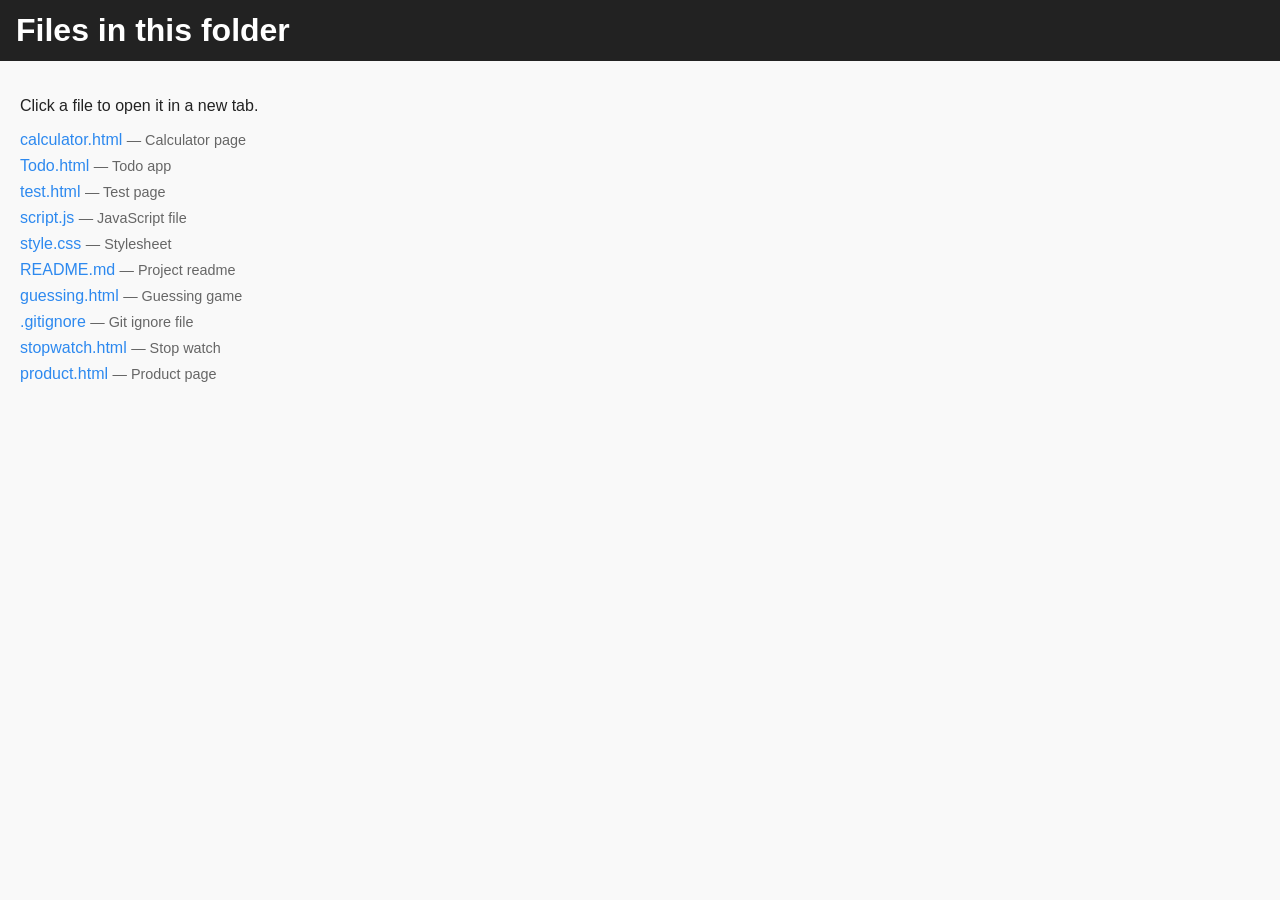
<file: index.html>
<!DOCTYPE html>
<html lang="en">
  <head>
    <meta charset="utf-8" />
    <meta name="viewport" content="width=device-width, initial-scale=1" />
    <title>Project File Index</title>
    <style>
      body{font-family:Arial,Helvetica,sans-serif;margin:0;background:#f9f9f9;color:#222}
      header{background:#222;color:#fff;padding:12px 16px}
      main{padding:20px}
      ul{list-style:none;padding:0}
      li{margin:8px 0}
      a{color:#2d89ef;text-decoration:none}
      a:hover{text-decoration:underline}
      .meta{color:#666;font-size:0.9em}
    </style>
  </head>
  <body>
    <header>
      <h1 style="margin:0">Files in this folder</h1>
    </header>

    <main>
      <p>Click a file to open it in a new tab.</p>
      <ul>
        <li><a href="calculator.html" target="_blank">calculator.html</a> <span class="meta">— Calculator page</span></li>
        <li><a href="Todo.html" target="_blank">Todo.html</a> <span class="meta">— Todo app</span></li>
        <li><a href="test.html" target="_blank">test.html</a> <span class="meta">— Test page</span></li>
        <li><a href="script.js" target="_blank">script.js</a> <span class="meta">— JavaScript file</span></li>
        <li><a href="style.css" target="_blank">style.css</a> <span class="meta">— Stylesheet</span></li>
        <li><a href="README.md" target="_blank">README.md</a> <span class="meta">— Project readme</span></li>
        <li><a href="guessing.html" target="_blank">guessing.html</a> <span class="meta">— Guessing game</span></li>
        <li><a href=".gitignore" target="_blank">.gitignore</a> <span class="meta">— Git ignore file</span></li>
        <li><a href="./stopwatch.html" target="_blank">stopwatch.html</a> <span class="meta">— Stop watch</span></li>
        <li><a href="./product.html" target="_blank">product.html</a> <span class="meta">— Product page</span></li>
      </ul>
    </main>
  </body>
</html>
</file>
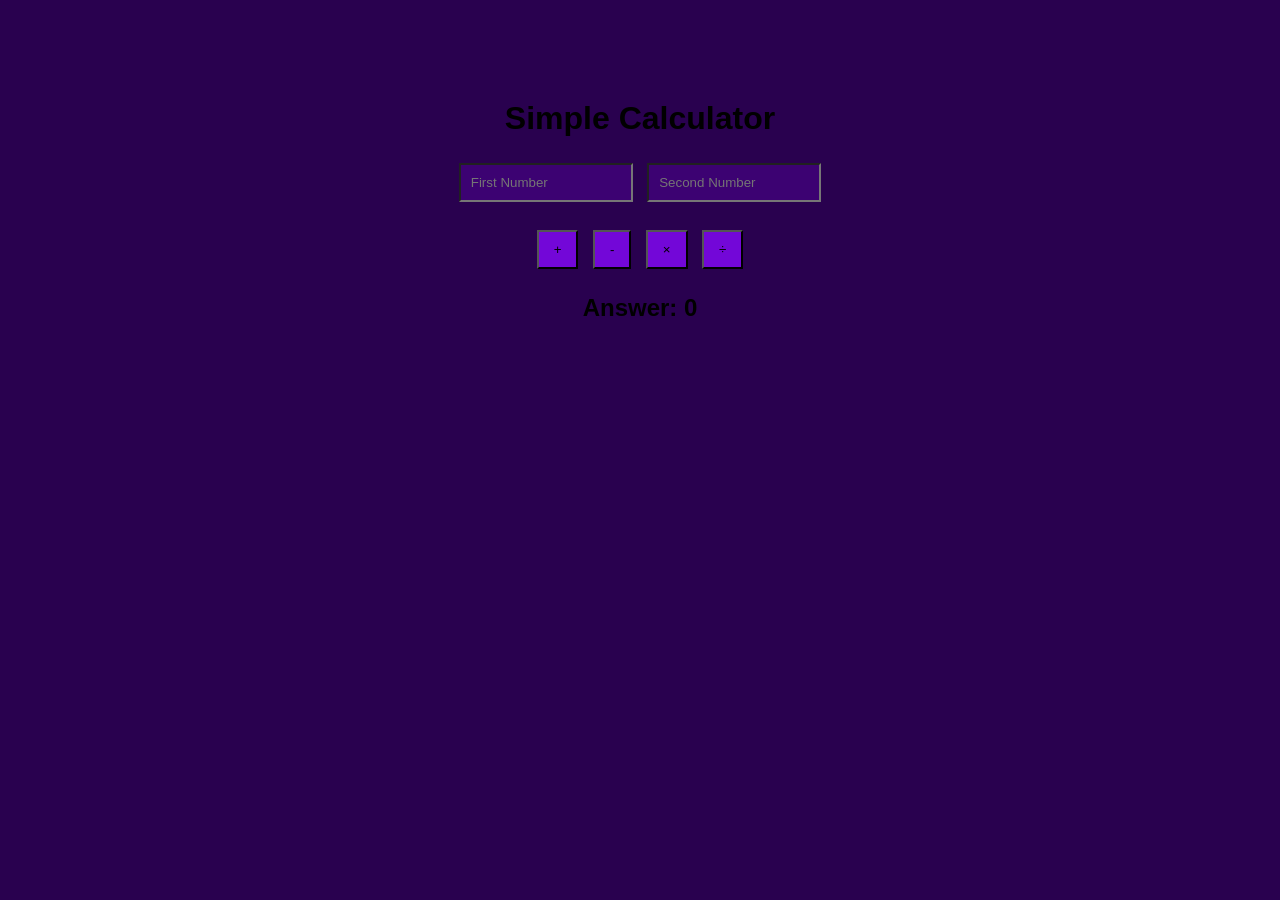
<file: calculator.html>
<!DOCTYPE html>
<html>
<head>
    <title>Simple Calculator</title>
    <style>
        body {
            background-color: rgb(41, 1, 79);
            font-family: Arial, sans-serif;
            text-align: center;
            margin-top: 100px;
        }

        input {
            background-color: rgb(60, 2, 114);
            padding: 10px;
            margin: 5px;
            width: 150px;
        }

        button {
            background-color: rgb(115, 7, 216);
            padding: 10px 15px;
            margin: 5px;
            cursor: pointer;
        }

        h2 {
            margin-top: 20px;
        }
    </style>
</head>
<body>

    <h1>Simple Calculator</h1>

    <input type="number" id="num1" placeholder="First Number">
    <input type="number" id="num2" placeholder="Second Number">
    <br><br>

    <button onclick="calculate('+')">+</button>
    <button onclick="calculate('-')">-</button>
    <button onclick="calculate('*')">×</button>
    <button onclick="calculate('/')">÷</button>

    <h2>Answer: <span id="result">0</span></h2>

    <script>
        function calculate(operator) {
            let num1 = Number(document.getElementById("num1").value);
            let num2 = Number(document.getElementById("num2").value);
            let answer;
            if (!num1 || !num2) {
                alert("place a number before pressing the button")
            }else if (operator === "+") {
                answer = num1 + num2;
            } else if (operator === "-") {
                answer = num1 - num2;
            } else if (operator === "*") {
                answer = num1 * num2;
            } else if (operator === "/") {
                answer = num2 !== 0 ? num1 / num2 : "Cannot divide by zero";
            }

            document.getElementById("result").textContent = answer;
        }
    </script>

</body>
</html>
</file>
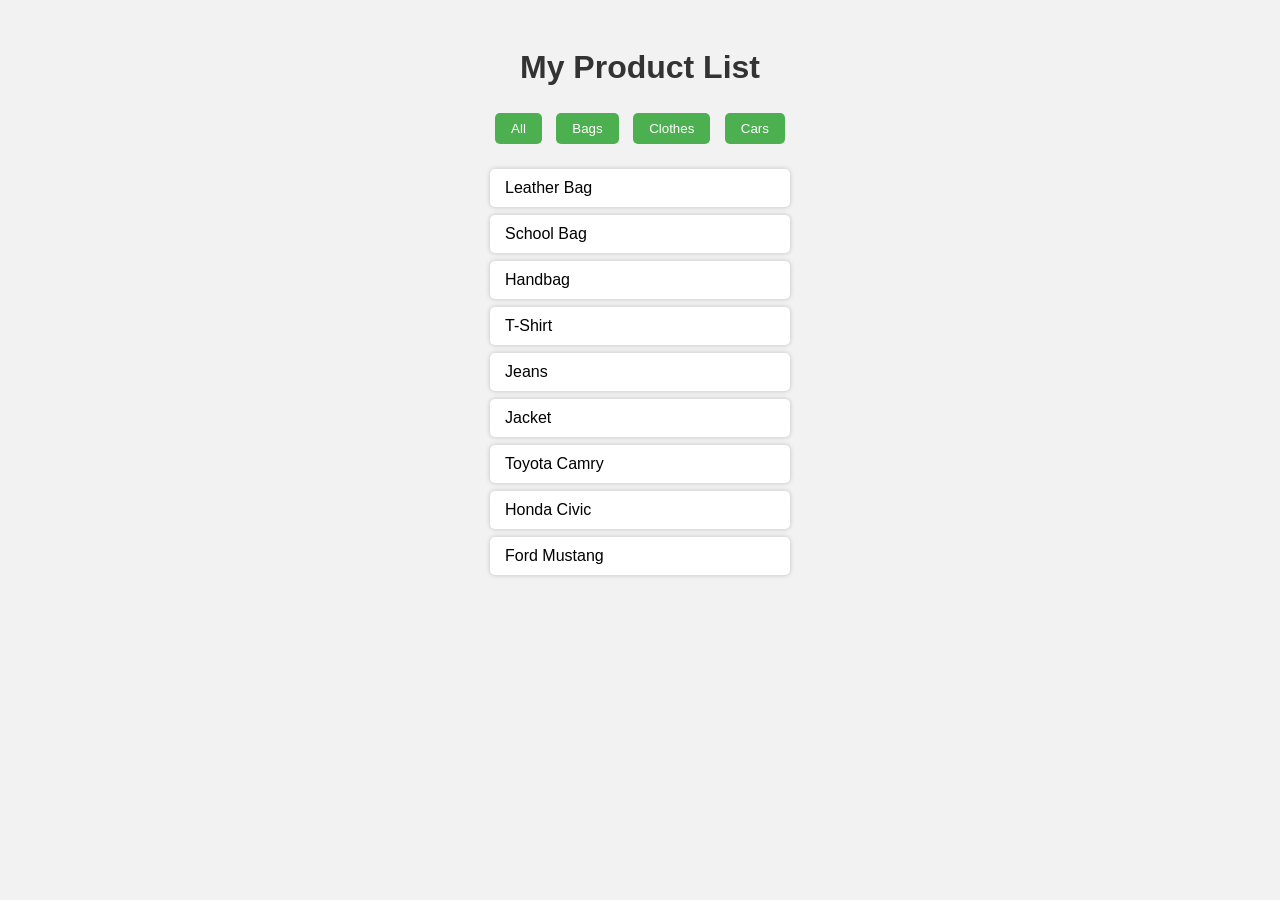
<file: find.html>
<!doctype html>
<html lang="en">
  <head>
    <meta charset="UTF-8" />
    <title>My Product List</title>
    <style>
      body {
        font-family: Arial, sans-serif;
        background-color: #f2f2f2;
        padding: 20px;
      }

      h1 {
        text-align: center;
        color: #333;
      }

      /* buttons for filter */
      .filter-buttons {
        text-align: center;
        margin-bottom: 20px;
      }

      .filter-buttons button {
        padding: 8px 16px;
        margin: 5px;
        border: none;
        background-color: #4caf50;
        color: white;
        border-radius: 5px;
        cursor: pointer;
      }

      .filter-buttons button:hover {
        background-color: #45a049;
      }

      /* product list */
      .product-list {
        max-width: 300px;
        margin: 0 auto;
      }

      .product-item {
        background: white;
        padding: 10px 15px;
        margin-bottom: 8px;
        border-radius: 5px;
        box-shadow: 0px 0px 5px rgba(0, 0, 0, 0.2);
      }
    </style>
  </head>
  <body>
    <h1>My Product List</h1>

    <div class="filter-buttons">
      <button onclick="filterProducts('all')">All</button>
      <button onclick="filterProducts('bag')">Bags</button>
      <button onclick="filterProducts('clothes')">Clothes</button>
      <button onclick="filterProducts('car')">Cars</button>
    </div>

    <div class="product-list" id="productList"></div>

    <script>
      let products = [
        { name: "Leather Bag", category: "bag" },
        { name: "School Bag", category: "bag" },
        { name: "Handbag", category: "bag" },
        { name: "T-Shirt", category: "clothes" },
        { name: "Jeans", category: "clothes" },
        { name: "Jacket", category: "clothes" },
        { name: "Toyota Camry", category: "car" },
        { name: "Honda Civic", category: "car" },
        { name: "Ford Mustang", category: "car" },
      ];

      // function to show product names on the page
      function showProducts(list) {
        // get the div where names will go
        let container = document.getElementById("productList");

        // use map to loop through the list and create html for each name
        let productHTML = list.map(function (item) {
          return `<div class="product-item">${item.name}</div>`;
        });

        // join all the html together and put it inside the container
        container.innerHTML = productHTML.join("");
      }

      // function that runs when a filter button is clicked
      function filterProducts(category) {
        if (category === "all") {
          // show everything
          showProducts(products);
        } else {
          // only show products that match the category
          let filtered = products.filter(function (item) {
            return item.category === category;
          });
          showProducts(filtered);
        }
      }

      // show all products first when page loads
      showProducts(products);
    </script>
  </body>
</html>
</file>
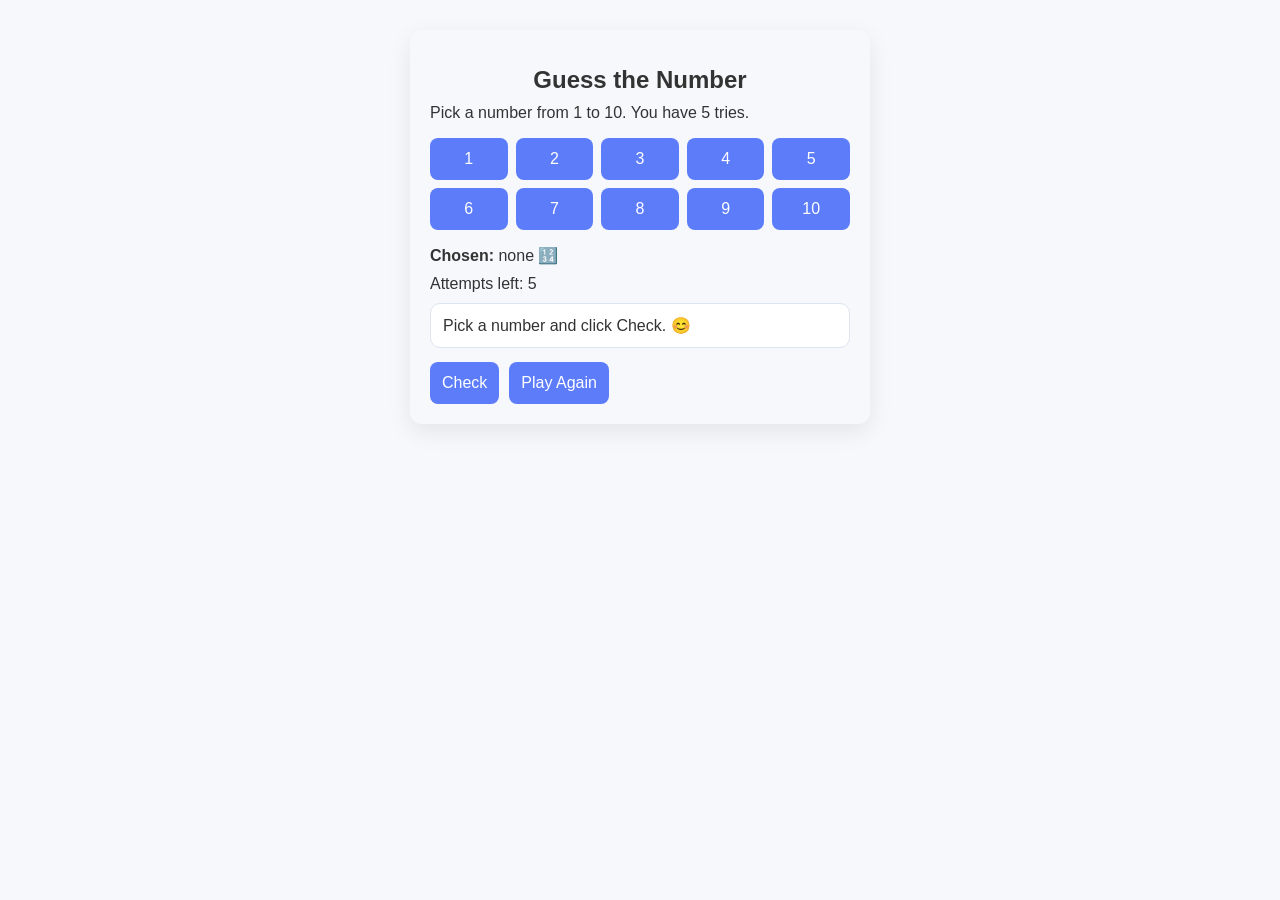
<file: guessing.html>
<!DOCTYPE html>
<html lang="en">
<head>
    <meta charset="UTF-8">
    <meta name="viewport" content="width=device-width, initial-scale=1.0">
    <title>Guessing Game</title>
    <style>
        body {
            font-family: Arial, sans-serif;
            max-width: 420px;
            margin: 30px auto;
            padding: 20px;
            background: #f7f8fb;
            color: #333;
            border-radius: 12px;
            box-shadow: 0 8px 24px rgba(0, 0, 0, 0.08);
        }

        h1 {
            font-size: 24px;
            margin-bottom: 10px;
            text-align: center;
        }

        p {
            margin: 10px 0;
        }

        #buttonRow {
            display: grid;
            grid-template-columns: repeat(5, 1fr);
            gap: 8px;
            margin: 16px 0;
        }

        button {
            border: none;
            border-radius: 8px;
            padding: 12px;
            background: #5c7cfa;
            color: white;
            font-size: 16px;
            cursor: pointer;
        }

        button:hover {
            background: #4f6dfb;
        }

        button.selected {
            background: #2f855a;
            box-shadow: 0 0 0 3px rgba(74, 222, 128, 0.25);
        }

        button.used {
            background: #718096;
            cursor: not-allowed;
        }

        button:disabled {
            background: #a5b4fc;
            cursor: default;
        }

        #message {
            background: white;
            border: 1px solid #dde4f2;
            border-radius: 10px;
            padding: 12px;
        }

        #actions {
            display: flex;
            gap: 10px;
            margin-top: 14px;
        }
    </style>
</head>
<body>
    <h1>Guess the Number</h1>
    <p>Pick a number from 1 to 10. You have 5 tries.</p>

    <div id="buttonRow">
        <button data-value="1" onclick="setGuess(1, this)">1</button>
        <button data-value="2" onclick="setGuess(2, this)">2</button>
        <button data-value="3" onclick="setGuess(3, this)">3</button>
        <button data-value="4" onclick="setGuess(4, this)">4</button>
        <button data-value="5" onclick="setGuess(5, this)">5</button>
        <button data-value="6" onclick="setGuess(6, this)">6</button>
        <button data-value="7" onclick="setGuess(7, this)">7</button>
        <button data-value="8" onclick="setGuess(8, this)">8</button>
        <button data-value="9" onclick="setGuess(9, this)">9</button>
        <button data-value="10" onclick="setGuess(10, this)">10</button>
    </div>

    <p><strong>Chosen:</strong> <span id="selectedGuess">none</span> 🔢</p>
    <p id="attemptsLeft">Attempts left: 5</p>
    <div id="message">Pick a number and click Check. 😊</div>

    <div id="actions">
        <button id="checkButton" onclick="checkGuess()">Check</button>
        <button onclick="resetGame()">Play Again</button>
    </div>

    <script>
        let guess = 0;
        let tries = 0;
        const maxTries = 5;
        let usedNumbers = new Set();
        let secretNumber = randomNumber(10);

        // Return a random whole number from 1 to max.
        function randomNumber(max) {
            return Math.floor(Math.random() * max) + 1;
        }

        function setGuess(value, button) {
            guess = value;
            document.getElementById('selectedGuess').textContent = value;
            updateStatus(`You picked ${value}. Now click Check. ✅`);
            document.querySelectorAll('#buttonRow button').forEach(btn => btn.classList.remove('selected'));
            if (!usedNumbers[value]) {
                button.classList.add('selected');
            }
        }

        function updateStatus(text) {
            document.getElementById('message').textContent = text;
        }

        function markUsedButton(value) {
            const button = document.querySelector(`#buttonRow button[data-value='${value}']`);
            if (button) {
                button.classList.add('used');
            }
        }

        function checkGuess() {
            if (guess === 0) {
                updateStatus('Please choose a number first.');
                return;
            }

            if (usedNumbers.has(guess)) {
                updateStatus(`You already checked ${guess}. Pick another number.`);
                return;
            }

            usedNumbers.add(guess);
            markUsedButton(guess);
            tries += 1;
            const left = maxTries - tries;

            if (guess === secretNumber) {
                updateStatus(`🎉🎊 Correct! The number was ${secretNumber}. Great job!`);
                document.getElementById('checkButton').disabled = true;
                document.getElementById('attemptsLeft').textContent = 'Attempts left: 0';
                return;
            }

            if (left > 0) {
                updateStatus(`❌ Wrong. ${guess} is not right. ${left} ${left === 1 ? 'try' : 'tries'} left.`);
            } else {
                updateStatus(`😔 Game over. The number was ${secretNumber}.`);
                document.getElementById('checkButton').disabled = true;
            }

            document.getElementById('attemptsLeft').textContent = `Attempts left: ${left}`;
        }

        function resetGame() {
            guess = 0;
            tries = 0;
            secretNumber = randomNumber(10);
            usedNumbers = new Set();
            document.getElementById('selectedGuess').textContent = 'none';
            document.getElementById('attemptsLeft').textContent = 'Attempts left: 5';
            updateStatus('Pick a number and click Check.');
            document.querySelectorAll('#buttonRow button').forEach(btn => {
                btn.classList.remove('selected');
                btn.classList.remove('used');
            });
            document.getElementById('checkButton').disabled = false;
        }
    </script>
</body>
</html>
</file>
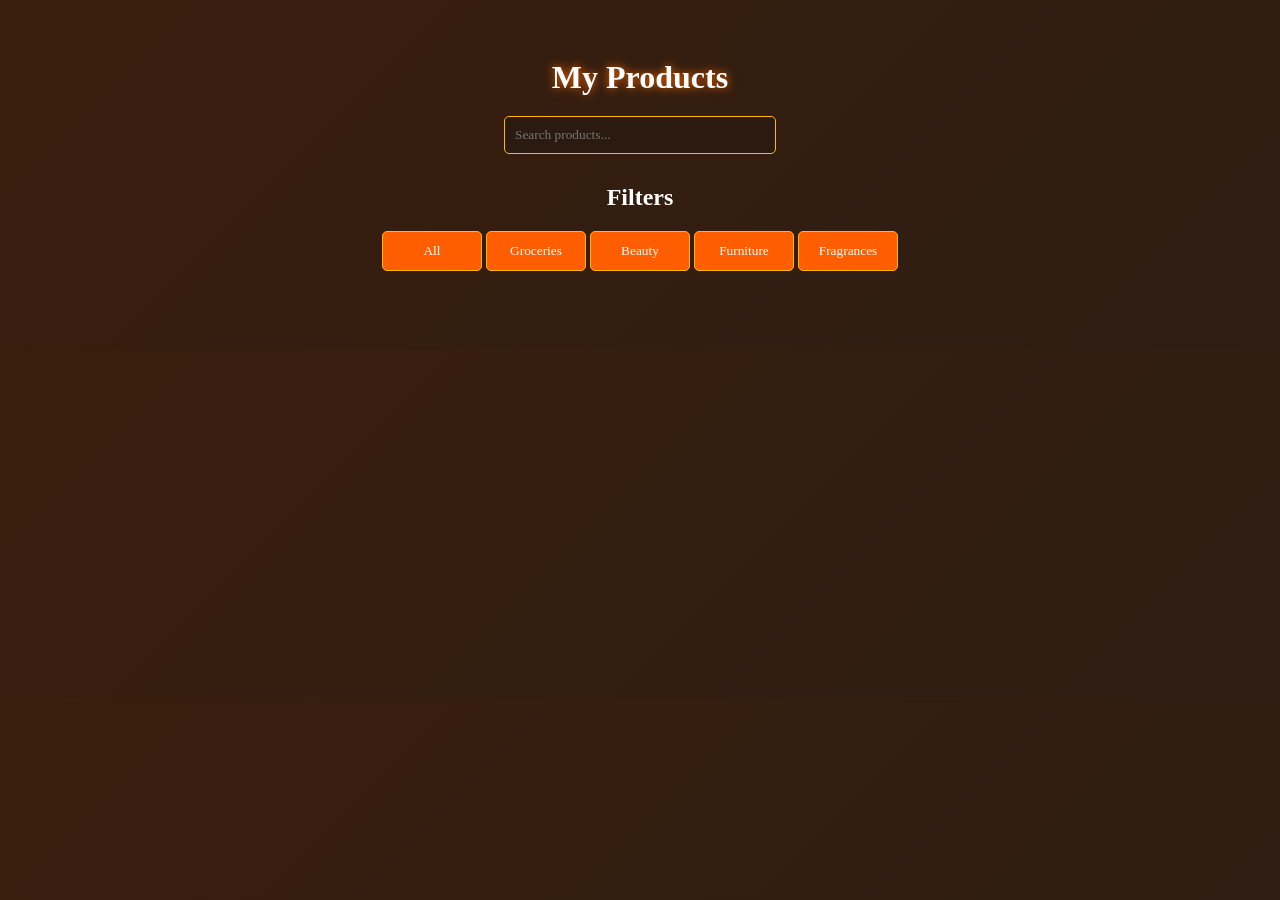
<file: p.html>
<!DOCTYPE html>
<html lang="en">
<head>
<meta charset="UTF-8">
<meta name="viewport" content="width=device-width, initial-scale=1.0">
<title>My Products</title>
</head>
<style>
body {
    background:linear-gradient(135deg, #3a1e0d, #2d1d13);
    font-family: cursive;
    color: white;
    text-align: center;
    padding: 30px;
}
h1 {
    margin-bottom: 20px;
    text-shadow: 0 0 10px #ff6a00;
}
.search-container {
    margin-bottom: 30px;
}
#search-bar {
    padding: 10px;
    width: 250px;
    border-radius: 5px;
    border: 1px solid #ffb703;
    background-color: #2b1a10;
    color: white;
    font-family: cursive;
}
#product-list {
    display: flex;
    flex-wrap: wrap;
    justify-content: center;
    gap: 25px;
}
#product-list > div {
    border: 2px solid #ffb703;
    box-shadow: 0 0 15px 2px #ff5e00;
    background-color: #2b1a10;
    color: white;
    padding: 20px;
    border-radius: 8px;
    width: 220px;
    display: flex;
    flex-direction: column;
    align-items: center;
    transition: transform 0.2s ease, box-shadow 0.2s ease;
}
/* little hover pop so the cards feel alive */
#product-list > div:hover {
    transform: translateY(-10px);
    box-shadow: 0 0 25px 4px #ff5e00;
}
#product-list img {
    width: 100%;
    max-width: 160px;
    height: 160px;
    object-fit: contain;
    background-color: #3a2416;
    border-radius: 6px;
    margin: 10px 0;
}
#product-list h3 {
    margin: 5px 0;
    font-size: 18px;
    color: #ffb703;
}
#product-list p {
    margin: 5px 0;
    font-size: 16px;
    color: #f5f5f5;
}
hr {
    display: none; /* we're using card spacing instead of a divider line now */
}
button {
    width: 100px;
    height: 40px;
    background-color: #ff5e00;
    color: white;
    border-radius: 5px;
    border: 1px solid #ffb703;
    margin-bottom: 40px;
    font-family: cursive;
    cursor: pointer;
}
button:hover {
    transform: scale(1.05);
    box-shadow: 0 0 27px 6px #ff5e00;
}
</style>
<body>

<h1>My Products</h1>

<div class="search-container">
    <input type="text" id="search-bar" placeholder="Search products..." oninput="filterProducts()">
</div>

<h2>Filters</h2>
<div>
    <button type="button" onclick="filterProducts('All')">All</button>
    <button type="button" onclick="filterProducts('Groceries')">Groceries</button>
    <button type="button" onclick="filterProducts('Beauty')">Beauty</button>
    <button type="button" onclick="filterProducts('Furniture')">Furniture</button>
    <button type="button" onclick="filterProducts('Fragrances')">Fragrances</button>
</div>

<!-- This is the empty box where our products will appear -->
<div id="product-list"></div>

<script>
let allProducts = []; // To store our fetched products

// 1. Get the data from the website
fetch('https://dummyjson.com/products')
    .then(response => response.json())
    .then(data => {
        allProducts = data.products; // Save the full list
        displayProducts(allProducts); // Display them all initially
    });

// 2. Function to display products on the page
function displayProducts(productsToDisplay) {
    const box = document.getElementById('product-list');
    box.innerHTML = ''; // Clear previous results

    if (productsToDisplay.length === 0) {
        box.innerHTML = '<p>No products found.</p>';
        return;
    }

    productsToDisplay.forEach(product => {
        box.innerHTML += `
            <div>
                <img src="${product.thumbnail}" alt="${product.title}">
                <h3>${product.title}</h3>
                <p>Price: $${product.price}</p>
            </div>
        `;
    });
}

// 3. Combined search and category filter
function filterProducts(category = 'All') {
    const searchTerm = document.getElementById('search-bar').value.toLowerCase();

    let filtered = allProducts;

    // Filter by Category
    if (category !== 'All') {
        filtered = filtered.filter(product => product.category === category.toLowerCase());
    }

    // Filter by Search Term
    if (searchTerm !== '') {
        filtered = filtered.filter(product => product.title.toLowerCase().includes(searchTerm));
    }

    displayProducts(filtered);
}
</script>

</body>
</html>
</file>
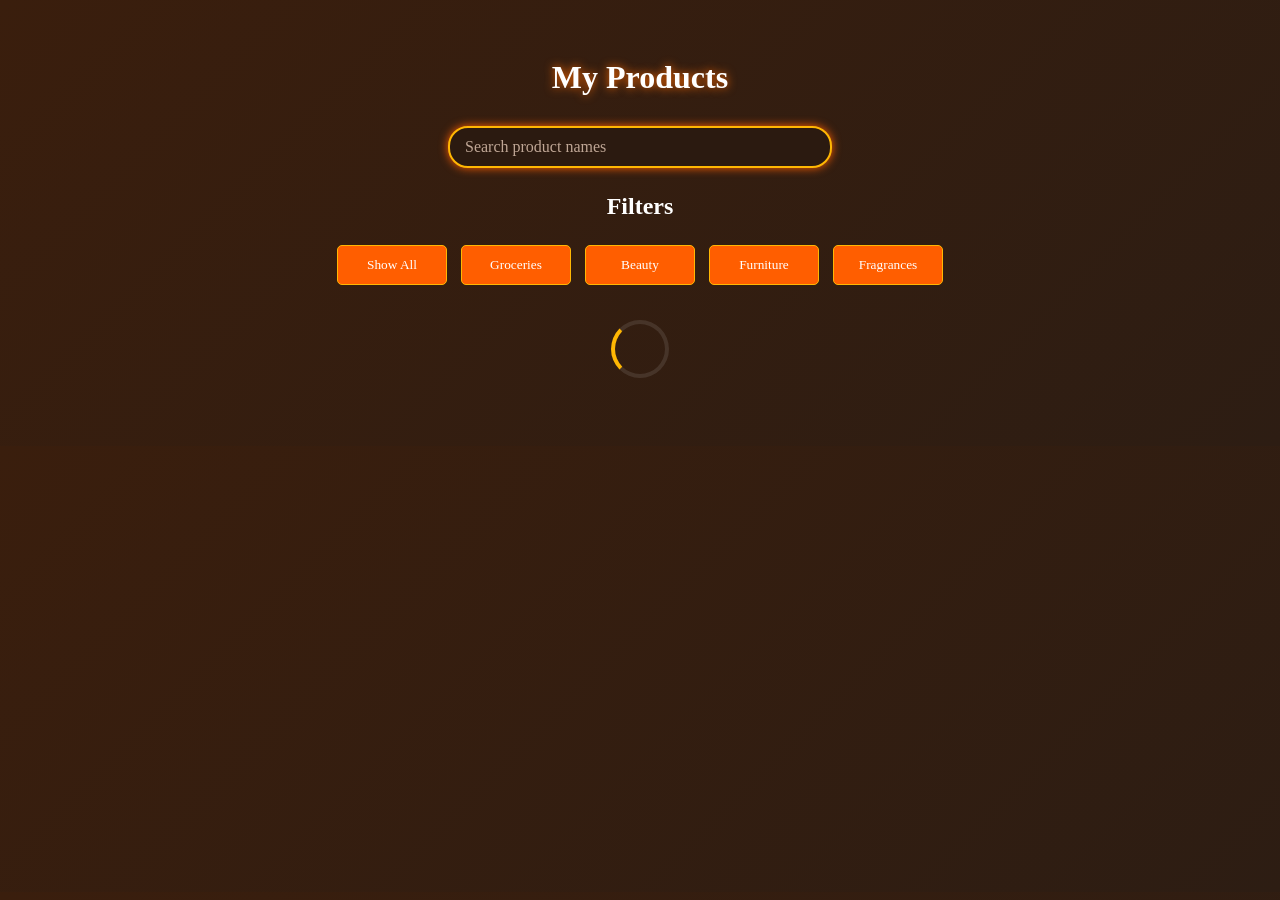
<file: product.html>
<!DOCTYPE html>
<html lang="en">
<head>
    <meta charset="UTF-8">
    <meta name="viewport" content="width=device-width, initial-scale=1.0">
    <title>My Products</title>
    <style>
        body { 
            background: linear-gradient(135deg, #3a1e0d, #2d1d13); 
            font-family: cursive; 
            color: white; 
            text-align: center; 
            padding: 30px; 
        }
        h1 { 
            margin-bottom: 30px; 
            text-shadow: 0 0 10px #ff6a00; 
        }
        .search-container { 
            margin-bottom: 25px; 
        }
        #search-bar { 
            width: 100%; 
            max-width: 350px; 
            padding: 10px 15px; 
            font-size: 16px; 
            font-family: cursive; 
            background-color: #2b1a10; 
            border: 2px solid #ffb703; 
            border-radius: 20px; 
            color: white; 
            outline: none; 
            box-shadow: 0 0 10px #ff5e00; 
        }
        #search-bar:focus { 
            box-shadow: 0 0 20px 4px #ff5e00; 
        }
        #search-bar::placeholder { 
            color: #bfa695; 
        }
        #product-list { 
            display: flex; 
            flex-wrap: wrap; 
            justify-content: center; 
            gap: 25px; 
            margin-top: 20px;
        }
        #product-list > div { 
            border: 2px solid #ffb703; 
            box-shadow: 0 0 15px 2px #ff5e00; 
            background-color: #2b1a10; 
            padding: 20px; 
            border-radius: 8px; 
            width: 220px; 
            display: flex; 
            flex-direction: column; 
            align-items: center; 
            transition: transform 0.2s ease; 
        }
        #product-list > div:hover { 
            transform: translateY(-10px); 
        }
        #product-list img { 
            width: 100%; 
            max-width: 160px; 
            height: 160px; 
            object-fit: contain; 
            background-color: #3a2416; 
            border-radius: 6px; 
            margin: 10px 0; 
        }
        #product-list h3 { 
            margin: 5px 0; 
            font-size: 18px; 
            color: #ffb703; 
        }
        #product-list p { 
            margin: 5px 0; 
            font-size: 16px; 
            color: #f5f5f5; 
        }
        button { 
            width: 110px; 
            height: 40px; 
            background-color: #ff5e00; 
            color: white; 
            border-radius: 5px; 
            border: 1px solid #ffb703; 
            font-family: cursive; 
            cursor: pointer; 
            margin: 5px;
        }
        button:hover { 
            transform: scale(1.05); 
        }

        /* --- CSS SPINNER ANIMATION --- */
        .spinner {
            border: 4px solid rgba(255, 255, 255, 0.1);
            width: 50px;
            height: 50px;
            border-radius: 50%;
            border-left-color: #ffb703;
            animation: spin 1s linear infinite;
            margin: 30px auto;
        }
      
    </style>
</head>
<body>

    <h1>My Products</h1>

    <div class="search-container">
        <input type="text" id="search-bar" onkeyup="searchProducts()" placeholder="Search product names">
    </div>

    <h2>Filters</h2>
    <div>
        <button type="button" onclick="filterProducts('all')">Show All</button>
        <button type="button" onclick="filterProducts('groceries')">Groceries</button>
        <button type="button" onclick="filterProducts('beauty')">Beauty</button>
        <button type="button" onclick="filterProducts('furniture')">Furniture</button>
        <button type="button" onclick="filterProducts('fragrances')">Fragrances</button>
    </div>

    <div id="spinner" class="spinner"></div>
    
    <div id="product-list"></div>
 <script>
        let productsArr = [];
        const box = document.getElementById('product-list');
        const spinner = document.getElementById('spinner');

        fetch('https://dummyjson.com/product')
            .then(res => res.json())
            .then(data => {
                productsArr = data.products;
                spinner.style.display = 'none'; 
                displayProducts(productsArr);
            });

        function displayProducts(arr) {
            box.innerHTML = "";
            if (arr.length === 0) {
                box.innerHTML = "<p style='color: #ffb703;'>No matching items found</p>";
                return;
            }
            arr.map(p => {
                box.innerHTML += `
                    <div>
                        <img src="${p.thumbnail}">
                        <h3>${p.title}</h3>
                        <p>Price: $${p.price}</p>
                    </div>
                `;
            });
        }

        function searchProducts() {
            let text = document.getElementById('search-bar').value.toLowerCase();
            let filtered = productsArr.filter(p => p.title.toLowerCase().includes(text));
            displayProducts(filtered);
        }

        function filterProducts(fill) {
            document.getElementById('search-bar').value = "";
            if (fill === 'all') return displayProducts(productsArr);
            let filtered = productsArr.filter(p => p.category.toLowerCase() === fill.toLowerCase());
            displayProducts(filtered);
        }
    </script> 
    </body>
     </html>
</file>
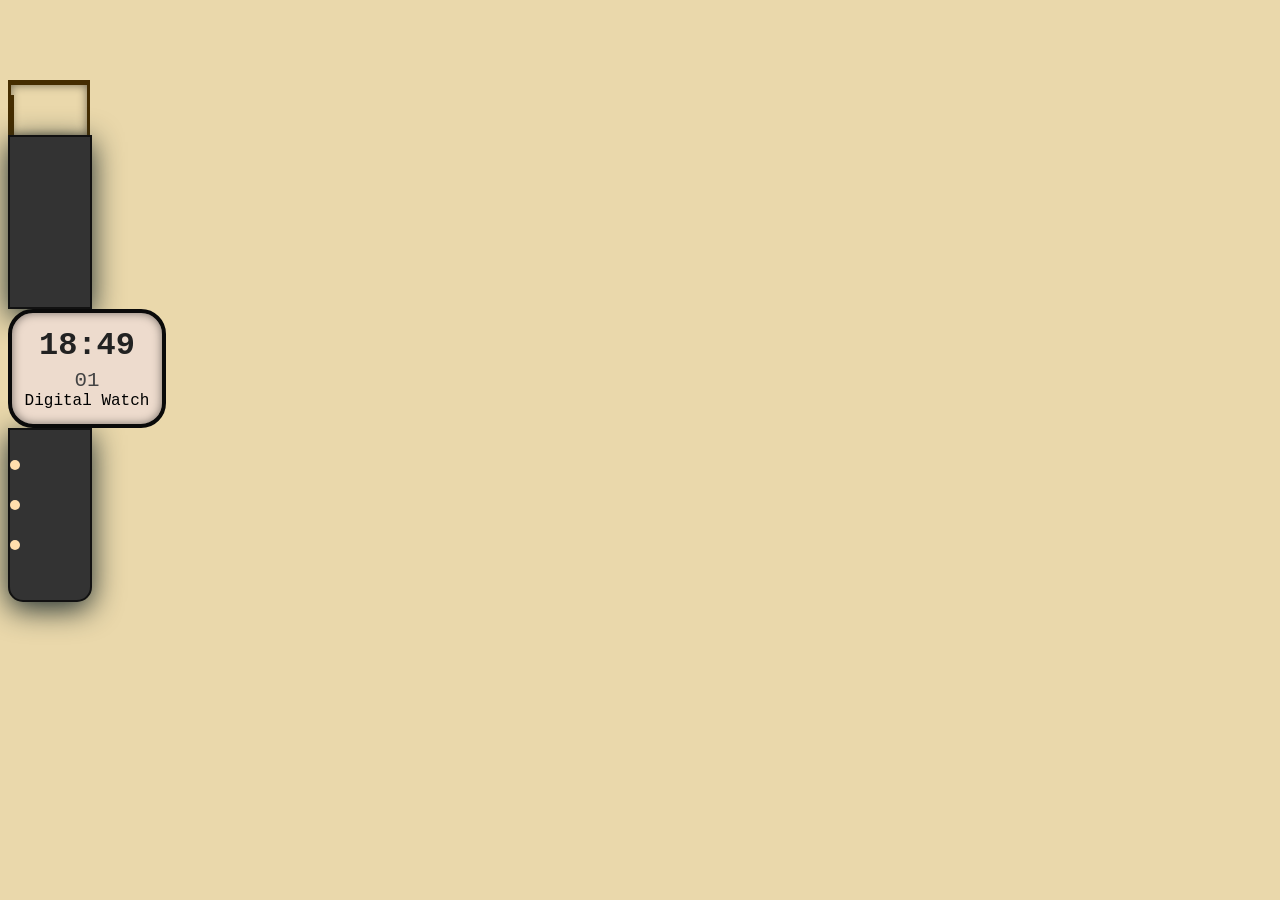
<file: stopwatch.html>
<!doctype html>
<html lang="en">
  <head>
    <meta charset="UTF-8" />
    <meta name="viewport" content="width=device-width, initial-scale=1.0" />
    <title>Digital Watch</title>
    <style>
      body {
        margin-top: 80px;
        background-color: #f0f0f0;
        font-family: "Courier New", Courier;
        background: rgb(234, 216, 171);
      }

      .wrap {
        height: 170px;
        width: 80px;
        background-color: #333;
        justify-self: center;
        border: 2px solid #111;
        box-shadow: 0px 7px 30px rgba(30, 45, 45);
      }

      .wrap:first-child {
        border-top-left-radius: 15px;
        border-top-right-radius: 15px;
      }

      .wrap:last-of-type {
        border-bottom-left-radius: 15px;
        border-bottom-right-radius: 15px;
      }
      .wrap:last-of-type.div {
        height: 100px;
        width: 5px;
        background-color: black;
      }

      .showbox {
        width: 150px;
        height: 111px;
        border: 4px solid #0a0a0a;
        background-color: #eddbcd;
        justify-self: center;
        border-radius: 25px;
        display: flex;
        flex-direction: column;
        justify-content: center;
        align-items: center;
        box-shadow: inset 0 0 10px rgba(0, 0, 0, 0.5);
        z-index: 2;
        position: relative;
      }

      .time-display {
        font-size: 2rem;
        font-weight: bold;
        margin: 0;
        color: #222;
      }
      .seconds-display {
        font-size: 1.3rem;
        margin-top: 5px;
        color: #444;
      }
      .circle {
        justify-self: center;
        align-self: center;
        width: 10px;
        height: 10px;
        background-color: navajowhite;
        border-radius: 50%;
        margin-top: 30px;
      }
      hr {
        width: 88px;
        height: 2px;
        background-color: rgb(69, 45, 1);
        border: none;
      }
      .vertical-line {
        justify-self: center;
        border-left: 3px solid rgb(69, 45, 1);;
        border-right: 3px solid rgb(69, 45, 1);
        border-top: 5px solid rgb(69, 45, 1);;
        height: 50px;
        width: 76px;
        box-shadow: inset 0 0 10px rgba(0, 0, 0, 0.5);
      }
      .line {
        justify-self: center;
        border-left: 3px solid rgb(69, 45, 1);
        height: 40px;
        margin-top: 10px;
      }
    </style>
  </head>
  <body>
    <div class="vertical-line"><div class="line"></div></div>
    <div class="wrap">
      <div class="holder"></div>
    </div>

    <div class="showbox">
      <h1 class="time-display" id="clock">00:00</h1>
      <div class="seconds-display" id="seconds">00</div>
      <div class="brand">Digital Watch</div>
    </div>

    <div class="wrap">
      <div class="circle"></div>
      <div class="circle"></div>
      <div class="circle"></div>
    </div>
    <script>
      function clockUp() {
        const newClock = document.getElementById("clock");
        const newSeconds = document.getElementById("seconds");
        function getnewTime() {
          const newTime = new Date();
          let hours = newTime.getHours();
          let minutes = newTime.getMinutes();
          let seconds = newTime.getSeconds();
          if (hours < 10) {
            hours = "0" + hours;
          }
          if (minutes < 10) {
            minutes = "0" + minutes;
          }
          if (seconds < 10) {
            seconds = "0" + seconds;
          }
          newClock.innerText = `${hours}:${minutes}`;
          newSeconds.innerText = `${seconds}`;
        }
        getnewTime();
        setInterval(() => {
          getnewTime();
        }, 1000);
      }
      clockUp();
    </script>
  </body>
</html>
</file>
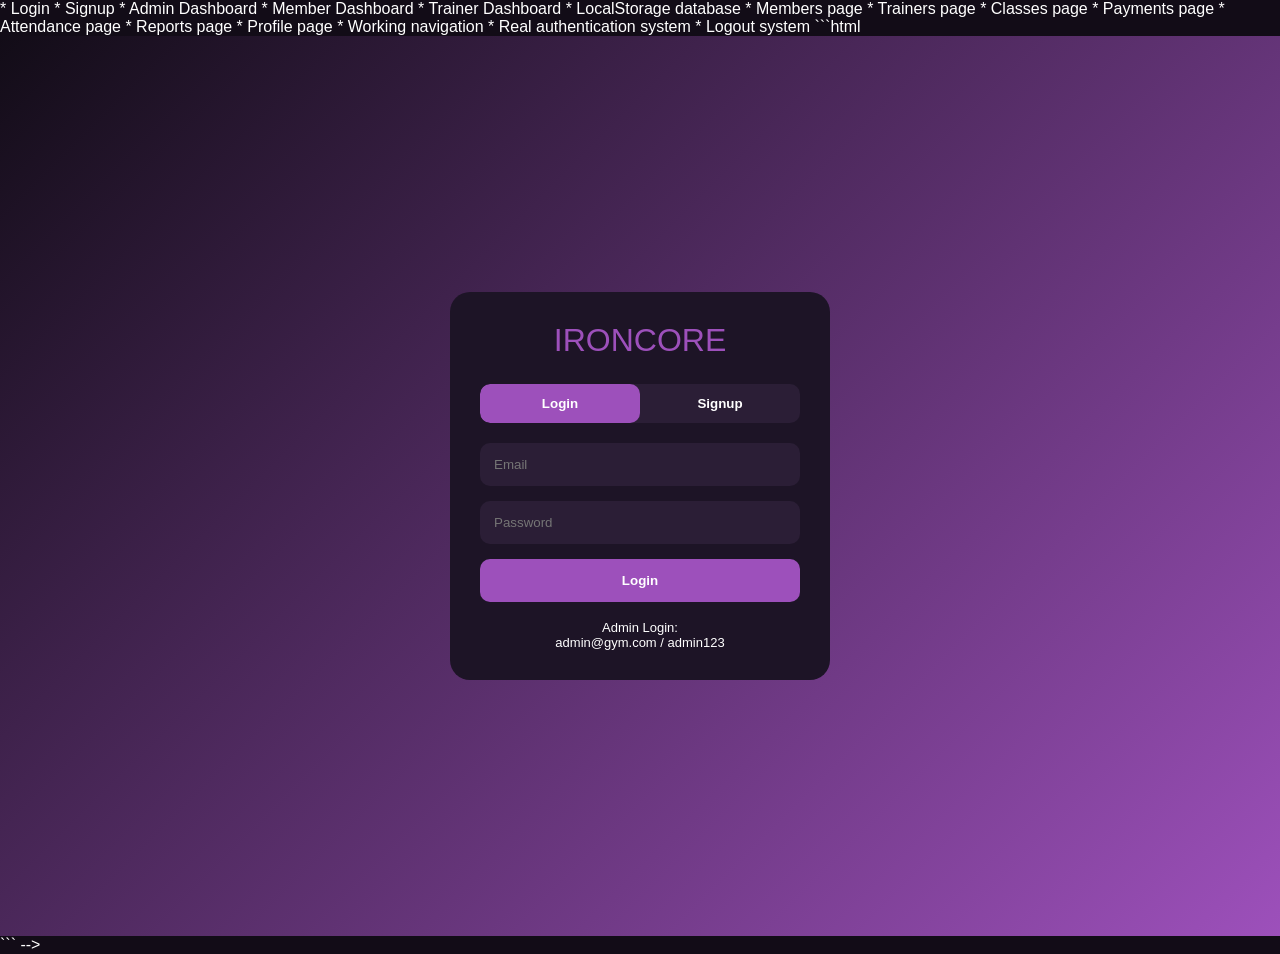
<file: test.html>
<!-- Complete Gym Management System (single file frontend example) -->

<!-- Note: this file is self-contained and can be named freely. -->

<!-- This version includes: -->

* Login
* Signup
* Admin Dashboard
* Member Dashboard
* Trainer Dashboard
* LocalStorage database
* Members page
* Trainers page
* Classes page
* Payments page
* Attendance page
* Reports page
* Profile page
* Working navigation
* Real authentication system
* Logout system

```html
<!DOCTYPE html>
<html lang="en">
<head>
<meta charset="UTF-8">
<meta name="viewport" content="width=device-width, initial-scale=1.0">
<title>IronCore Gym App</title>

<style>
*{
  margin:0;
  padding:0;
  box-sizing:border-box;
  font-family:Arial, sans-serif;
}

body{
  background:#120C17;
  color:white;
}

:root{
  --primary:#9D50BB;
  --dark:#120C17;
  --card:#1D1426;
  --border:#33253f;
}

.auth-screen{
  min-height:100vh;
  display:flex;
  justify-content:center;
  align-items:center;
  padding:20px;
  background:linear-gradient(135deg,#120C17,#9D50BB);
}

.auth-box{
  width:380px;
  background:#1D1426;
  padding:30px;
  border-radius:20px;
}

.auth-title{
  text-align:center;
  margin-bottom:25px;
  color:#9D50BB;
  font-size:32px;
}

.tabs{
  display:flex;
  margin-bottom:20px;
  background:#2b1e36;
  border-radius:10px;
  overflow:hidden;
}

.tabs button{
  flex:1;
  border:none;
  padding:12px;
  background:transparent;
  color:white;
  cursor:pointer;
}

.tabs .active{
  background:#9D50BB;
}

input,select{
  width:100%;
  padding:14px;
  margin-bottom:15px;
  border:none;
  border-radius:10px;
  background:#2b1e36;
  color:white;
}

button{
  padding:14px;
  border:none;
  border-radius:10px;
  background:#9D50BB;
  color:white;
  cursor:pointer;
  font-weight:bold;
}

.full-btn{
  width:100%;
}

.app{
  display:none;
}

.app.show{
  display:flex;
  min-height:100vh;
}

.sidebar{
  width:260px;
  background:#1D1426;
  padding:20px;
  border-right:1px solid var(--border);
}

.logo{
  font-size:30px;
  font-weight:bold;
  color:#9D50BB;
  margin-bottom:30px;
  text-align:center;
}

.nav-item{
  padding:14px;
  margin-bottom:10px;
  border-radius:12px;
  background:#24192e;
  cursor:pointer;
}

.nav-item.active,
.nav-item:hover{
  background:#9D50BB;
}

.main{
  flex:1;
  padding:25px;
}

.topbar{
  display:flex;
  justify-content:space-between;
  align-items:center;
  margin-bottom:25px;
}

.cards{
  display:grid;
  grid-template-columns:repeat(auto-fit,minmax(220px,1fr));
  gap:20px;
  margin-bottom:25px;
}

.card{
  background:#1D1426;
  padding:20px;
  border-radius:20px;
  border:1px solid var(--border);
}

.card h3{
  color:#9D50BB;
  margin-bottom:10px;
}

.table-box{
  background:#1D1426;
  border-radius:20px;
  overflow:auto;
}

.table-header{
  display:flex;
  justify-content:space-between;
  align-items:center;
  padding:20px;
}

table{
  width:100%;
  border-collapse:collapse;
}

th,td{
  padding:15px;
  border-bottom:1px solid var(--border);
  text-align:left;
}

th{
  background:#24192e;
}

.badge{
  padding:5px 12px;
  border-radius:20px;
  font-size:12px;
}

.green{
  background:#2ecc71;
  color:black;
}

.red{
  background:#ff4d4d;
}

.yellow{
  background:#f1c40f;
  color:black;
}

.page{
  display:none;
}

.page.active{
  display:block;
}

.flex{
  display:flex;
  gap:10px;
}

.small-btn{
  padding:10px 14px;
}

.logout-btn{
  margin-top:30px;
  background:#ff4d4d;
  width:100%;
}

.class-card{
  background:#24192e;
  padding:18px;
  border-radius:15px;
  margin-bottom:15px;
}

.profile-box{
  background:#1D1426;
  padding:30px;
  border-radius:20px;
  max-width:500px;
}
</style>
</head>
<body>

<div class="auth-screen" id="authScreen">
  <div class="auth-box">

    <div class="auth-title">IRONCORE</div>

    <div class="tabs">
      <button class="active" id="loginTab" onclick="switchTab('login')">Login</button>
      <button id="signupTab" onclick="switchTab('signup')">Signup</button>
    </div>

    <div id="loginForm">
      <input type="email" id="loginEmail" placeholder="Email">
      <input type="password" id="loginPassword" placeholder="Password">
      <button class="full-btn" onclick="login()">Login</button>

      <br><br>

      <p style="font-size:13px;text-align:center">
        Admin Login:<br>
        admin@gym.com / admin123
      </p>
    </div>

    <div id="signupForm" style="display:none">
      <input type="text" id="signupName" placeholder="Full Name">
      <input type="email" id="signupEmail" placeholder="Email">
      <input type="password" id="signupPassword" placeholder="Password">

      <select id="signupRole">
        <option value="member">Member</option>
        <option value="trainer">Trainer</option>
      </select>

      <button class="full-btn" onclick="signup()">Create Account</button>
    </div>

  </div>
</div>

<div class="app" id="app">

  <div class="sidebar">

    <div class="logo">IRONCORE</div>

    <div id="navMenu"></div>

    <button class="logout-btn" onclick="logout()">Logout</button>

  </div>

  <div class="main">

    <div class="topbar">
      <h1 id="pageTitle">Dashboard</h1>
      <p id="userInfo"></p>
    </div>

    <div id="pagesContainer"></div>

  </div>
</div>

<script>

const DB = {
  get(key){
    return JSON.parse(localStorage.getItem(key)) || [];
  },

  set(key,value){
    localStorage.setItem(key,JSON.stringify(value));
  }
};


function seedAdmin(){
  const users = DB.get('users');

  if(users.length === 0){
    users.push({
      id:Date.now(),
      name:'Admin User',
      email:'admin@gym.com',
      password:'admin123',
      role:'admin'
    });

    DB.set('users',users);
  }
}

seedAdmin();


let currentUser = null;


function switchTab(type){

  document.getElementById('loginForm').style.display =
  type === 'login' ? 'block' : 'none';

  document.getElementById('signupForm').style.display =
  type === 'signup' ? 'block' : 'none';

  document.getElementById('loginTab').classList.remove('active');
  document.getElementById('signupTab').classList.remove('active');

  if(type === 'login'){
    document.getElementById('loginTab').classList.add('active');
  }
  else{
    document.getElementById('signupTab').classList.add('active');
  }
}


function signup(){

  const name = document.getElementById('signupName').value;
  const email = document.getElementById('signupEmail').value;
  const password = document.getElementById('signupPassword').value;
  const role = document.getElementById('signupRole').value;

  if(!name || !email || !password){
    alert('Fill all fields');
    return;
  }

  const users = DB.get('users');

  const exists = users.find(user => user.email === email);

  if(exists){
    alert('Email already exists');
    return;
  }

  users.push({
    id:Date.now(),
    name,
    email,
    password,
    role
  });

  DB.set('users',users);

  alert('Account created successfully');

  switchTab('login');
}


function login(){

  const email = document.getElementById('loginEmail').value;
  const password = document.getElementById('loginPassword').value;

  const users = DB.get('users');

  const user = users.find(u =>
    u.email === email && u.password === password
  );

  if(!user){
    alert('Invalid login details');
    return;
  }

  currentUser = user;

  localStorage.setItem('loggedInUser',JSON.stringify(user));

  openApp();
}


function logout(){
  localStorage.removeItem('loggedInUser');
  document.getElementById('app').classList.remove('show');
  document.getElementById('authScreen').style.display = 'flex';
}


function openApp(){

  document.getElementById('authScreen').style.display = 'none';
  document.getElementById('app').classList.add('show');

  document.getElementById('userInfo').innerText =
  currentUser.name + ' (' + currentUser.role + ')';

  buildSidebar();
  buildPages();

  showPage('dashboard');
}


function buildSidebar(){

  let items = [
    'dashboard',
    'members',
    'trainers',
    'classes',
    'payments',
    'attendance',
    'reports',
    'profile'
  ];

  if(currentUser.role === 'member'){
    items = ['dashboard','classes','payments','attendance','profile'];
  }

  if(currentUser.role === 'trainer'){
    items = ['dashboard','members','classes','profile'];
  }

  const nav = document.getElementById('navMenu');

  nav.innerHTML = '';

  items.forEach(item=>{

    nav.innerHTML += `
      <div class="nav-item" onclick="showPage('${item}')">
        ${item.charAt(0).toUpperCase() + item.slice(1)}
      </div>
    `;
  });
}


function buildPages(){

  const users = DB.get('users');

  const members = users.filter(u=>u.role==='member');
  const trainers = users.filter(u=>u.role==='trainer');

  const pages = `

  <div class="page" id="dashboard">

    <div class="cards">

      <div class="card">
        <h3>Total Members</h3>
        <h1>${members.length}</h1>
      </div>

      <div class="card">
        <h3>Total Trainers</h3>
        <h1>${trainers.length}</h1>
      </div>

      <div class="card">
        <h3>Total Users</h3>
        <h1>${users.length}</h1>
      </div>

      <div class="card">
        <h3>Revenue</h3>
        <h1>₦500K</h1>
      </div>

    </div>

  </div>


  <div class="page" id="members">

    <div class="table-box">

      <div class="table-header">
        <h2>Members</h2>
      </div>

      <table>

        <thead>
          <tr>
            <th>Name</th>
            <th>Email</th>
            <th>Role</th>
          </tr>
        </thead>

        <tbody>

          ${members.map(member=>`
            <tr>
              <td>${member.name}</td>
              <td>${member.email}</td>
              <td><span class="badge green">Member</span></td>
            </tr>
          `).join('')}

        </tbody>

      </table>

    </div>

  </div>


  <div class="page" id="trainers">

    <div class="table-box">

      <div class="table-header">
        <h2>Trainers</h2>
      </div>

      <table>

        <thead>
          <tr>
            <th>Name</th>
            <th>Email</th>
            <th>Role</th>
          </tr>
        </thead>

        <tbody>

          ${trainers.map(trainer=>`
            <tr>
              <td>${trainer.name}</td>
              <td>${trainer.email}</td>
              <td><span class="badge yellow">Trainer</span></td>
            </tr>
          `).join('')}

        </tbody>

      </table>

    </div>

  </div>


  <div class="page" id="classes">

    <div class="class-card">
      <h2>Yoga Flow</h2>
      <br>
      <p>Trainer: Mike</p>
      <p>Time: 7:00 AM</p>
    </div>

    <div class="class-card">
      <h2>Zumba Blast</h2>
      <br>
      <p>Trainer: Sarah</p>
      <p>Time: 9:00 AM</p>
    </div>

  </div>


  <div class="page" id="payments">

    <div class="table-box">

      <div class="table-header">
        <h2>Payments</h2>
      </div>

      <table>

        <thead>
          <tr>
            <th>Member</th>
            <th>Amount</th>
            <th>Status</th>
          </tr>
        </thead>

        <tbody>

          <tr>
            <td>Jane Doe</td>
            <td>₦15,000</td>
            <td><span class="badge green">Paid</span></td>
          </tr>

        </tbody>

      </table>

    </div>

  </div>


  <div class="page" id="attendance">

    <div class="table-box">

      <div class="table-header">
        <h2>Attendance</h2>
      </div>

      <table>

        <thead>
          <tr>
            <th>Name</th>
            <th>Date</th>
            <th>Status</th>
          </tr>
        </thead>

        <tbody>

          <tr>
            <td>Jane Doe</td>
            <td>Today</td>
            <td><span class="badge green">Present</span></td>
          </tr>

        </tbody>

      </table>

    </div>

  </div>


  <div class="page" id="reports">

    <div class="cards">

      <div class="card">
        <h3>Monthly Revenue</h3>
        <h1>₦500,000</h1>
      </div>

      <div class="card">
        <h3>Attendance</h3>
        <h1>320</h1>
      </div>

    </div>

  </div>


  <div class="page" id="profile">

    <div class="profile-box">

      <h1>${currentUser.name}</h1>

      <br>

      <p><strong>Email:</strong> ${currentUser.email}</p>

      <br>

      <p><strong>Role:</strong> ${currentUser.role}</p>

    </div>

  </div>

  `;

  document.getElementById('pagesContainer').innerHTML = pages;
}


function showPage(pageId){

  document.querySelectorAll('.page').forEach(page=>{
    page.classList.remove('active');
  });

  const page = document.getElementById(pageId);

  if(page){
    page.classList.add('active');
  }

  document.querySelectorAll('.nav-item').forEach(item=>{
    item.classList.remove('active');

    if(item.innerText.toLowerCase() === pageId){
      item.classList.add('active');
    }
  });

  document.getElementById('pageTitle').innerText =
  pageId.charAt(0).toUpperCase() + pageId.slice(1);
}


const savedUser = JSON.parse(localStorage.getItem('loggedInUser'));

if(savedUser){
  currentUser = savedUser;
  openApp();
}

</script>

</body>
</html>
``` -->
</file>
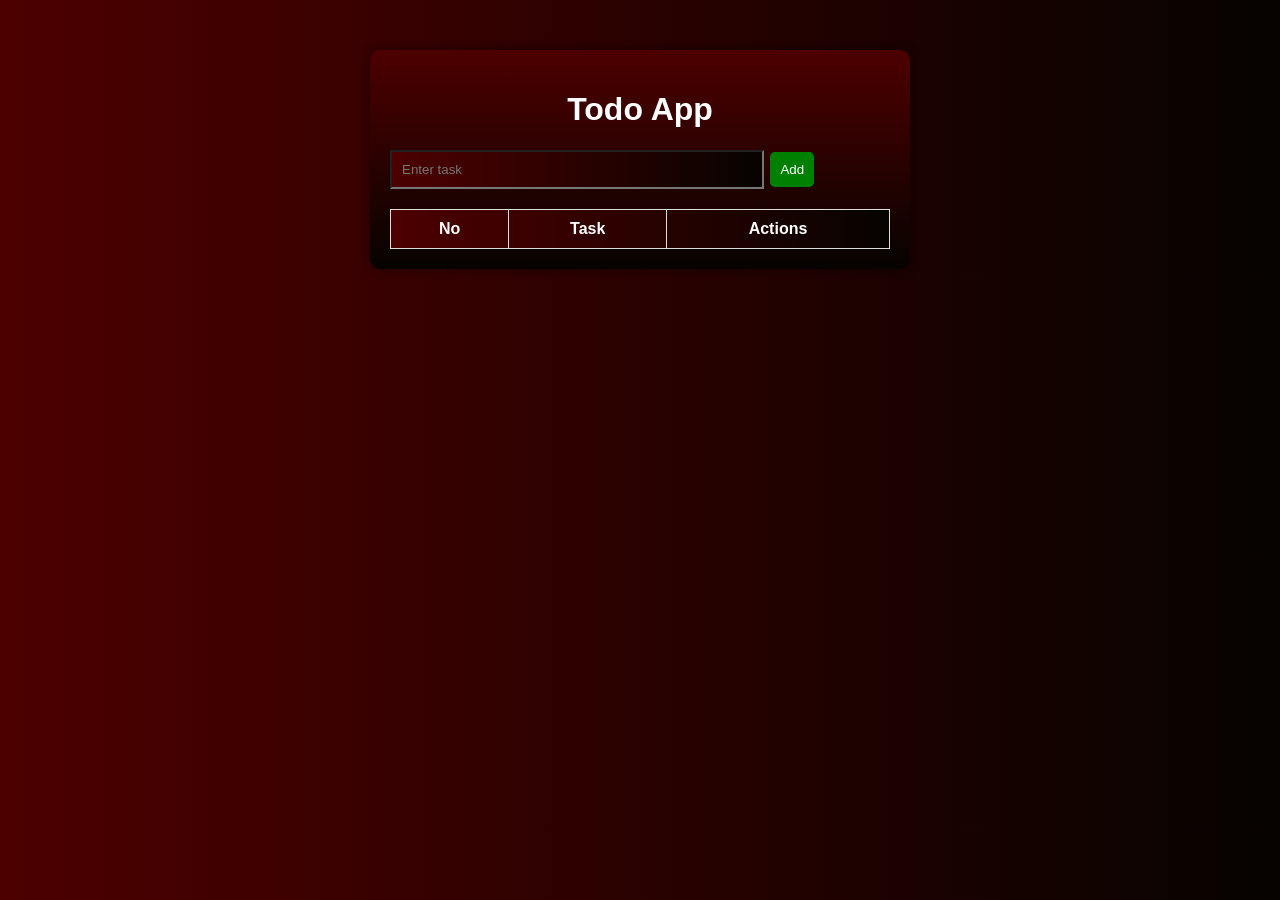
<file: Todo.html>
<!DOCTYPE html>
<html>
<head>
    <title>Todo App</title>

    <style>
        body{
            font-family: Arial, sans-serif;
            background: linear-gradient(to right, #4d0000, #060300);
            display: flex;
            justify-content: center;
            margin-top: 50px;
        }

        .container{
            width: 500px;
            background: white;
            padding: 20px;
            border-radius: 10px;
            background:linear-gradient(to bottom, #4d0000, #060300);
            box-shadow: 0px 0px 10px rgba(0, 0, 0, 0.5);
        }

        h1{
            text-align: center;
            color: white;
        }

        input{
            width: 70%;
            padding: 10px;
            color: white;
            background:linear-gradient(to right, #4d0000, #060300);
        }

        button{
            padding: 10px;
            margin: 2px;
            border: none;
            border-radius: 5px;
            cursor: pointer;
            color: white;
            background:linear-gradient(to right, #4d0000, #060300);
        }

        .add-btn{
            background: green;
        }

        .done-btn{
            background: blue;
        }

        .edit-btn{
            background: orange;
        }

        .delete-btn{
            background: red;
        }

        table{
            width: 100%;
            margin-top: 20px;
            border-collapse: collapse;
            background:linear-gradient(to right, #4d0000, #060300);
            color: white;
        }

        th, td{
            border: 1px solid #ddd;
            padding: 10px;
            text-align: center;
        }

        .done{
            text-decoration: line-through;
            color: gray;
        }
    </style>
</head>
<body>

<div class="container">

    <h1>Todo App</h1>

    <input type="text" id="task" placeholder="Enter task">
    <button class="add-btn" onclick="addTodo()">Add</button>

    <table>
        <tr>
            <th>No</th>
            <th>Task</th>
            <th>Actions</th>
        </tr>

        <tbody id="list"></tbody>
    </table>

</div>

<script>

let todos = JSON.parse(localStorage.getItem("todos")) || [];

function saveTodo(){
    localStorage.setItem("todos", JSON.stringify(todos));
}

function addTodo(){

    let input = document.getElementById("task");

    if(input.value == ""){
        alert("Please enter a task!");
        return;
    }

    todos.push({
        task: input.value,
        done: false
    });

    saveTodo();

    input.value = "";

    showTodo();
}

function showTodo(){

    let list = document.getElementById("list");

    list.innerHTML = "";

    for(let i = 0; i < todos.length; i++){

        let style = "";

        if(todos[i].done){
            style = "done";
        }

        list.innerHTML += `
        <tr>
            <td>${i + 1}</td>
            <td class="${style}">${todos[i].task}</td>
            <td>
                <button class="done-btn" onclick="doneTodo(${i})">Done</button>
                <button class="edit-btn" onclick="editTodo(${i})">Edit</button>
                <button class="delete-btn" onclick="deleteTodo(${i})">Delete</button>
            </td>
        </tr>
        `;
    }
}

function doneTodo(index){

    todos[index].done = !todos[index].done;

    saveTodo();

    showTodo();
}

function editTodo(index){

    let newTask = prompt("Edit Task", todos[index].task);

    if(newTask != null && newTask != ""){
        todos[index].task = newTask;

        saveTodo();

        showTodo();
    }
}

function deleteTodo(index){

    todos.splice(index, 1);

    saveTodo();

    showTodo();
}

showTodo();

</script>

</body>
</html>
</file>
